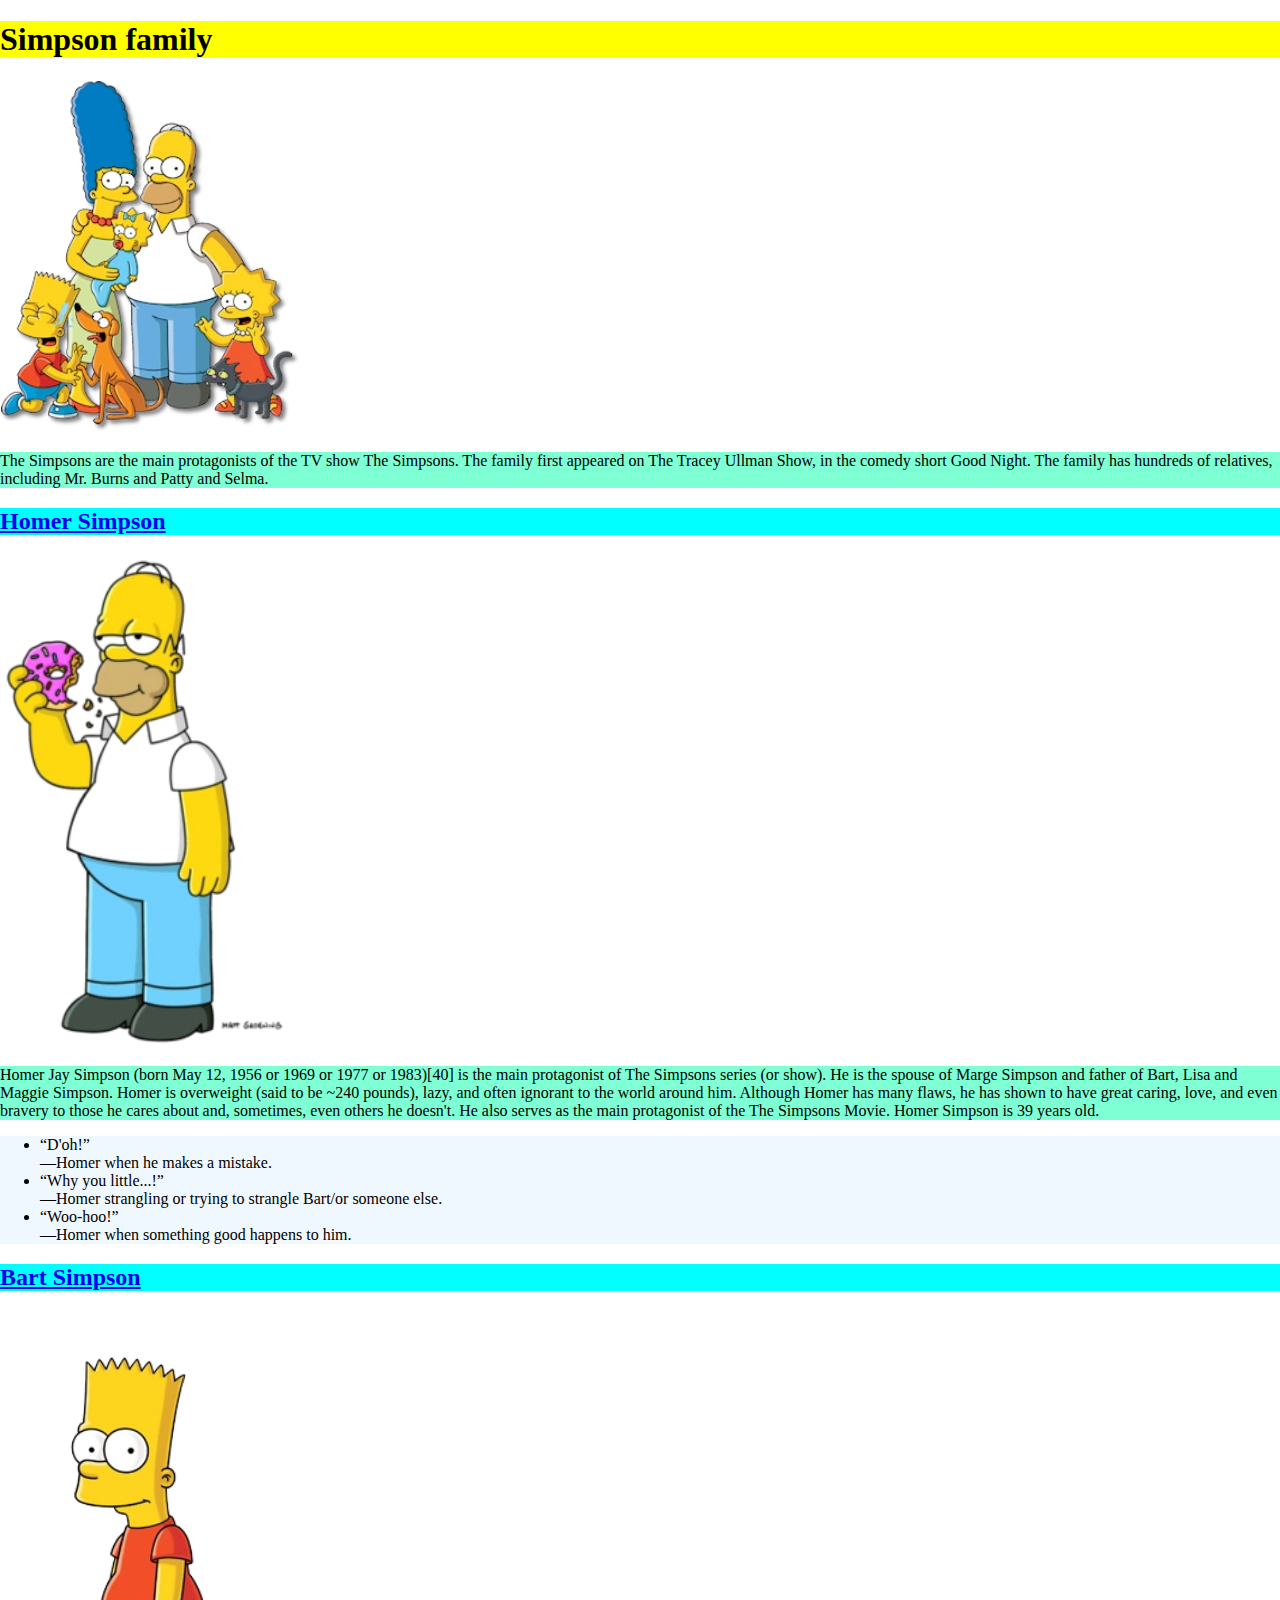
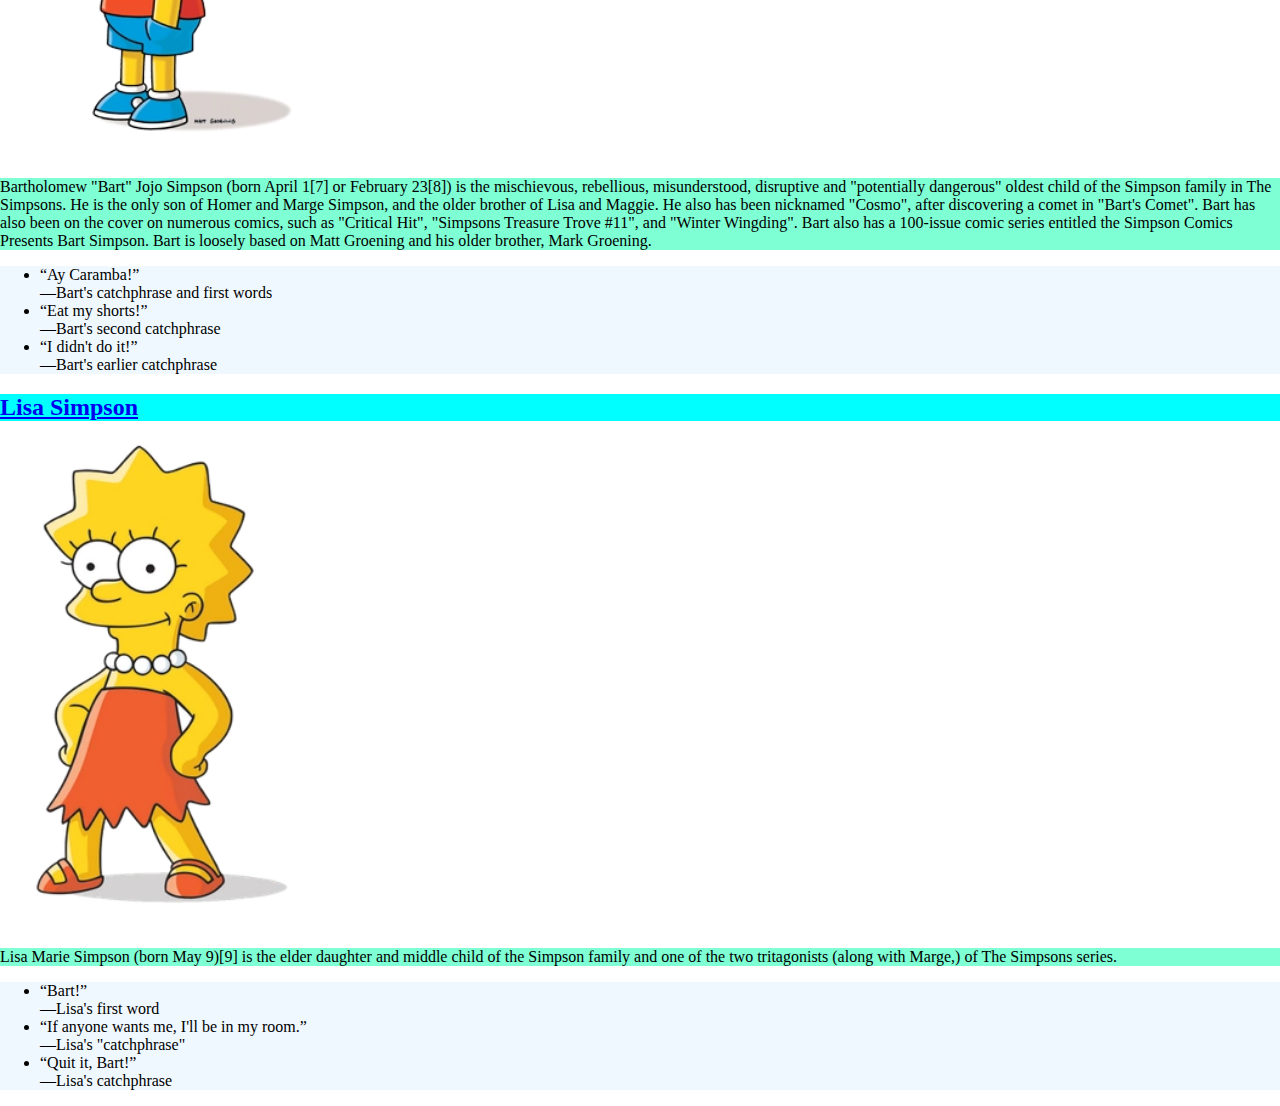
<file: Lesson1/index.html>
<!doctype html>
<html lang="en">
<head>
    <meta charset="UTF-8">
    <meta name="viewport"
          content="width=device-width, user-scalable=no, initial-scale=1.0, maximum-scale=1.0, minimum-scale=1.0">
    <meta http-equiv="X-UA-Compatible" content="ie=edge">
    <link rel="stylesheet" href="style.css">
    <title>Simpson family nice</title>
</head>
<body>
    <h1>
        Simpson family
    </h1>
    <img src="assets/The_Simpsons_Simpsons_FamilyPicture.webp" alt="Family">
    <p>
        The Simpsons are the main protagonists of the TV show The Simpsons. The family first appeared on The Tracey Ullman Show, in the comedy short Good Night. The family has hundreds of relatives, including Mr. Burns and Patty and Selma.
    </p>
    <h2>
        <a href="https://simpsons.fandom.com/wiki/Homer_Simpson">Homer Simpson</a>
    </h2>
    <img src="assets/Homer_Simpson_2006.webp" alt="Homer">
    <p>
        Homer Jay Simpson (born May 12, 1956 or 1969 or 1977 or 1983)[40] is the main protagonist of The Simpsons series (or show). He is the spouse of Marge Simpson and father of Bart, Lisa and Maggie Simpson. Homer is overweight (said to be ~240 pounds), lazy, and often ignorant to the world around him. Although Homer has many flaws, he has shown to have great caring, love, and even bravery to those he cares about and, sometimes, even others he doesn't. He also serves as the main protagonist of the The Simpsons Movie. Homer Simpson is 39 years old.
    </p>
    <ul>
        <li>
            “D'oh!”<br>
            ―Homer when he makes a mistake.
        </li>
        <li>
            “Why you little...!”<br>
            ―Homer strangling or trying to strangle Bart/or someone else.
        </li>
        <li>
            “Woo-hoo!”<br>
            ―Homer when something good happens to him.
        </li>
    </ul>
    <h2>
        <a href="https://simpsons.fandom.com/wiki/Bart_Simpson">Bart Simpson</a>
    </h2>
    <img src="assets/Bart_Simpson.webp" alt="Bart">
    <p>
        Bartholomew "Bart" Jojo Simpson (born April 1[7] or February 23[8]) is the mischievous, rebellious, misunderstood, disruptive and "potentially dangerous" oldest child of the Simpson family in The Simpsons. He is the only son of Homer and Marge Simpson, and the older brother of Lisa and Maggie. He also has been nicknamed "Cosmo", after discovering a comet in "Bart's Comet". Bart has also been on the cover on numerous comics, such as "Critical Hit", "Simpsons Treasure Trove #11", and "Winter Wingding". Bart also has a 100-issue comic series entitled the Simpson Comics Presents Bart Simpson. Bart is loosely based on Matt Groening and his older brother, Mark Groening.
    </p>
    <ul>
        <li>
            “Ay Caramba!”<br>
            ―Bart's catchphrase and first words
        </li>
        <li>
            “Eat my shorts!”<br>
            ―Bart's second catchphrase
        </li>
        <li>
            “I didn't do it!”<br>
            ―Bart's earlier catchphrase
        </li>
    </ul>
    <h2>
        <a href="https://simpsons.fandom.com/wiki/Lisa_Simpson">Lisa Simpson</a>
    </h2>
    <img src="assets/Lisa_Simpson_official.webp" alt="Lisa">
    <p>
        Lisa Marie Simpson (born May 9)[9] is the elder daughter and middle child of the Simpson family and one of the two tritagonists (along with Marge,) of The Simpsons series.
    </p>
    <ul>
        <li>
            “Bart!”<br>
            ―Lisa's first word
        </li>
        <li>
            “If anyone wants me, I'll be in my room.”<br>
            ―Lisa's "catchphrase"
        </li>
        <li>
            “Quit it, Bart!”<br>
            ―Lisa's catchphrase
        </li>
    </ul>
<!--За наступною scratch-структурою створити розмітку про троьх чледнів родини сімпсонів. Данні брати з
https://simpsons.fandom.com/wiki/Category:Simpson_family
Стилізація через окремий css файл. кожен елемент окрім картинок повинен мати background та color. Всі картинки повінні мати ширину від 200 до 400 пікселів.
-->

</body>
</html>
</file>
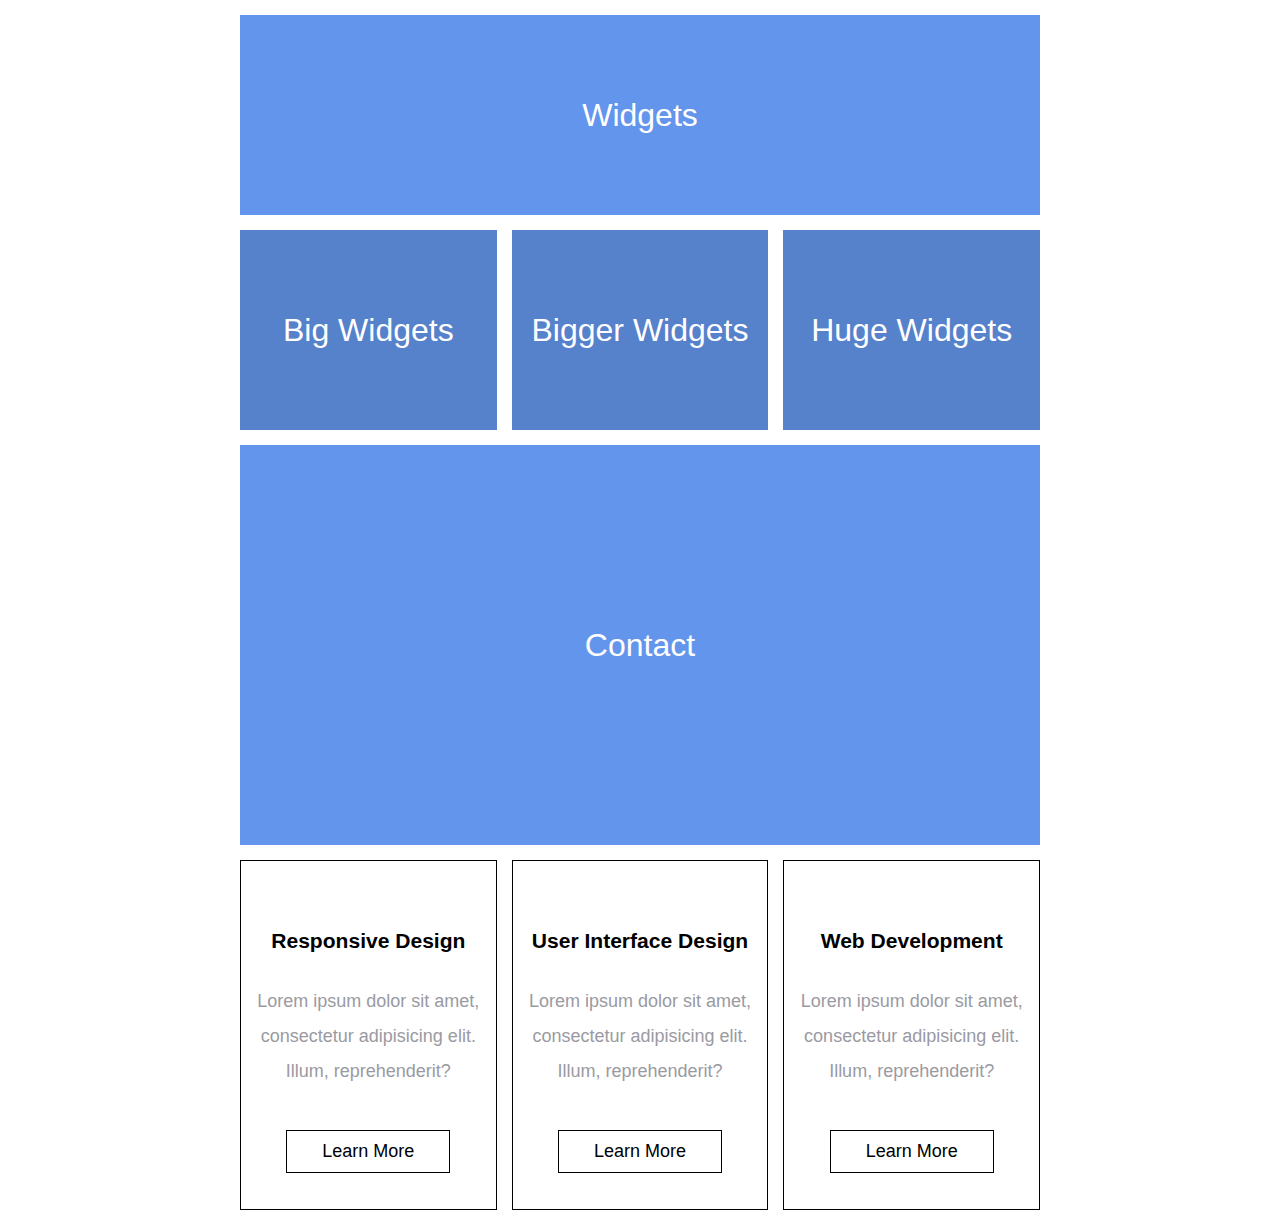
<file: Lesson2/index.html>
<!doctype html>
<html lang="en">
<head>
    <meta charset="UTF-8">
    <meta name="viewport"
          content="width=device-width, user-scalable=no, initial-scale=1.0, maximum-scale=1.0, minimum-scale=1.0">
    <meta http-equiv="X-UA-Compatible" content="ie=edge">
    <title>Lesson2</title>
    <link rel="stylesheet" href="style.css">
</head>
<body>
<div class="container">
    <!--Blue Blocks-->
    <div class="widgets">
        Widgets
    </div>
    <div class="mini-widgets">
        <div>Big Widgets</div>
        <div class="mini-widgets__center">Bigger Widgets</div>
        <div>Huge Widgets</div>
    </div>
    <div class="contact">
        Contact
    </div>
    <!--Cards 1-->
    <div class="cards">
        <div class="card">
            <div class="card__head">
                <h3>
                    Responsive Design
                </h3>
            </div>
            <div class="card__main">Lorem ipsum dolor sit amet, consectetur adipisicing elit. Illum, reprehenderit?</div>
            <div class="card__button">
                <a href="">
                    Learn More
                </a>
            </div>
        </div>
        <div class="card center__card">
            <div class="card__head">
                <h3>
                    User Interface Design
                </h3>
            </div>
            <div class="card__main">Lorem ipsum dolor sit amet, consectetur adipisicing elit. Illum, reprehenderit?</div>
            <div class="card__button">
                <a href="">
                    Learn More
                </a>
            </div>
        </div>
        <div class="card">
            <div class="card__head">
                <h3>
                    Web Development
                </h3>
            </div>
            <div class="card__main">Lorem ipsum dolor sit amet, consectetur adipisicing elit. Illum, reprehenderit?</div>
            <div class="card__button">
                <a href="">
                    Learn More
                </a>
            </div>
        </div>
    </div>
</div>
</body>
</html>
</file>
<file: Lesson1/style.css>
body {
    margin: 0;
    color: black;
}

img {
    width: 300px;
}

h1 {
    background-color: yellow;
}
h2 {
    background-color: aqua;
}
p {
    background-color: aquamarine;
}
ul {
    background-color: aliceblue;
}
</file>
<file: Lesson2/style.css>
body {
    margin: 0;

    color: #fff;
    font-family: "Comic Sans MS", sans-serif;
    font-size: 32px;
}

* {
    box-sizing: border-box;
}

/*Blue Blocks*/
.container {
    height: auto;

    width: 800px;
    margin: 0 auto;
}

.vertical {

}

.widgets {
    height: 200px;
    width: 800px;
    margin: 15px 0;
    display: flex;
    align-items: center;
    justify-content: center;

    background-color: cornflowerblue;
}

.mini-widgets {
    height: 200px;
    width: 800px;
    display: flex;
    justify-content: space-between;
    align-items: center;
}

.mini-widgets > div {
    height: 100%;
    width: 34%;
    display: flex;
    align-items: center;
    justify-content: center;

    background-color: #5681cb;
}

.mini-widgets__center {
    margin: 0 15px;
}

.contact {
    height: 400px;
    width: 800px;
    margin: 15px 0;
    display: flex;
    align-items: center;
    justify-content: center;

    background-color: cornflowerblue;
}

/*Cards*/
.cards {
    height: 350px;
    width: 100%;
    display: flex;
    justify-content: space-between;
    margin: 15px 0;

    font-family: Arial, sans-serif;
    font-size: 18px;
    color: black;
}

.card {
    height: 100%;
    width: 34%;

    border: black solid 1px;
}

.center__card {
    margin: 0 15px;
}

.card__head {
    height: 80px;
    width: 100%;
    margin-top: 40px;
    display: flex;
    justify-content: center;
    align-items: center;
}

.card__main {
    height: 110px;
    width: 100%;
    padding: 7px;
    text-align: center;
    display: flex;
    justify-content: center;
    align-items: center;

    line-height: 35px;
    color: #9a9aa2;
}

.card__button {
    height: 120px;
    width: 100%;
    display: flex;
    justify-content: center;
    align-items: center;
}

.card__button>a {
    padding: 10px 35px;

    border: black solid 1px;
    color: black;
    text-decoration: none;
}
</file>
